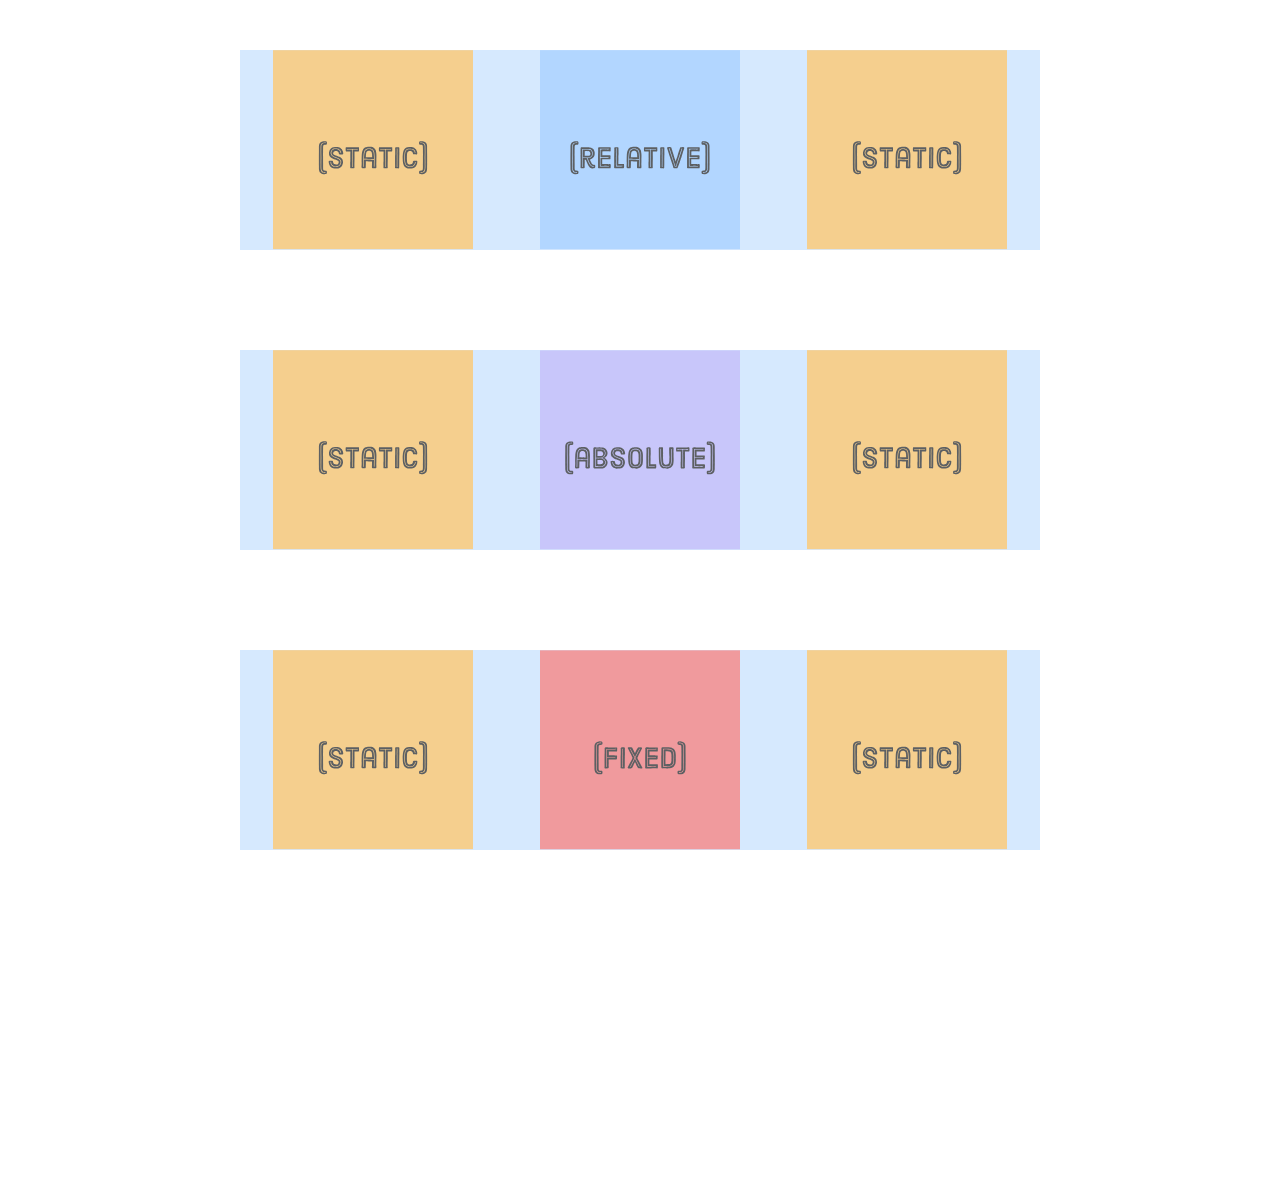
<file: index.html>
<!DOCTYPE html>
<html lang="en">
  <head>
    <meta charset="UTF-8" />
    <meta name="viewport" content="width=device-width, initial-scale=1.0" />
    <title>Advanced Positioning</title>
    <link rel="stylesheet" href="style.css" />
  </head>
  <body>
    <div class="container">
      <div class="example relative">
        <div class="item"><img src="images/static.svg" /></div>
        <div class="item item-relative"><img src="images/relative.svg" /></div>
        <div class="item"><img src="images/static.svg" /></div>
      </div>
    </div>

    <div class="container">
      <div class="example absolute">
        <div class="item"><img src="images/static.svg" /></div>
        <div class="item item-absolute"><img src="images/absolute.svg" /></div>
        <div class="item"><img src="images/static.svg" /></div>
      </div>
    </div>

    <div class="container">
      <div class="example fixed">
        <div class="item"><img src="images/static.svg" /></div>
        <div class="item item-fixed"><img src="images/fixed.svg" /></div>
        <div class="item"><img src="images/static.svg" /></div>
      </div>
    </div>
  </body>
</html>
</file>
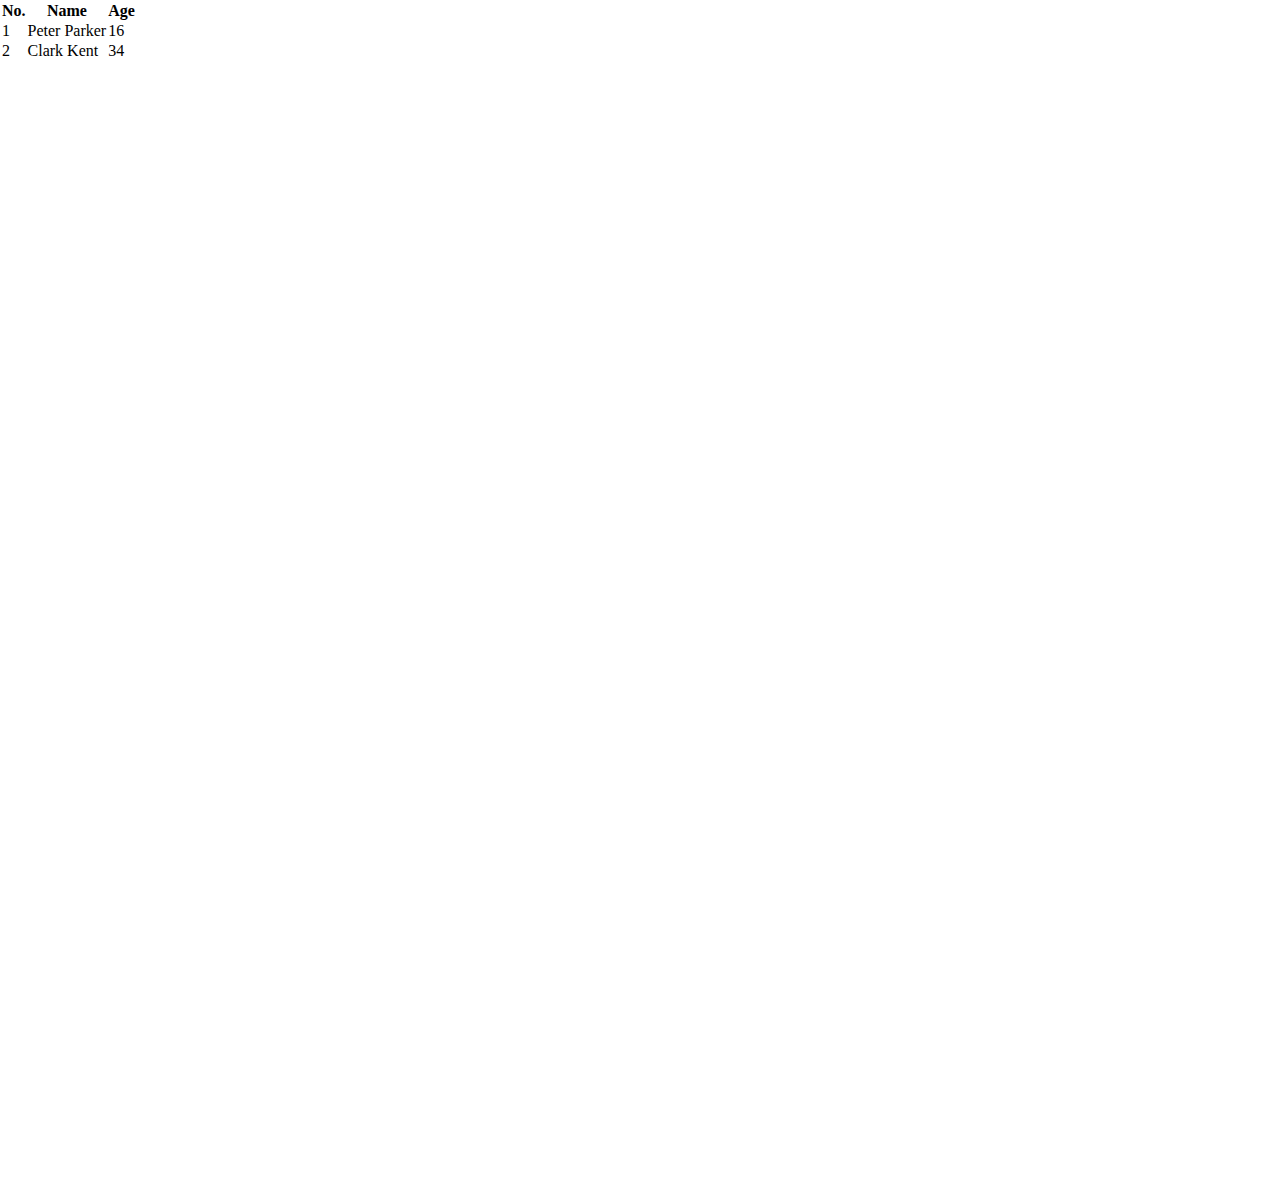
<file: table.html>
<!DOCTYPE html>
<html lang="en">
  <head>
    <meta charset="UTF-8" />
    <meta name="viewport" content="width=device-width, initial-scale=1.0" />
    <title>Tables</title>
    <link rel="stylesheet" href="style.css" />
  </head>
  <body>
    <table>
      <tr>
        <th>No.</th>
        <th>Name</th>
        <th>Age</th>
      </tr>
      <tr>
        <td>1</td>
        <td>Peter Parker</td>
        <td>16</td>
      </tr>
      <tr>
        <td>2</td>
        <td>Clark Kent</td>
        <td>34</td>
      </tr>
    </table>
  </body>
</html>
</file>
<file: style.css>
* {
  margin: 0;
  padding: 0;
  box-sizing: border-box;
}

body {
  height: 1200px;
}

.container {
  display: flex;
  justify-content: center;
}

.example {
  display: flex;
  justify-content: space-around;
  width: 800px;
  margin: 50px 0;
  background-color: #d6e9fe;
}

.absolute {
}

.item-relative {
}

.item-absolute {
}

.item img {
  display: block;
}

.item-fixed {
}
</file>
